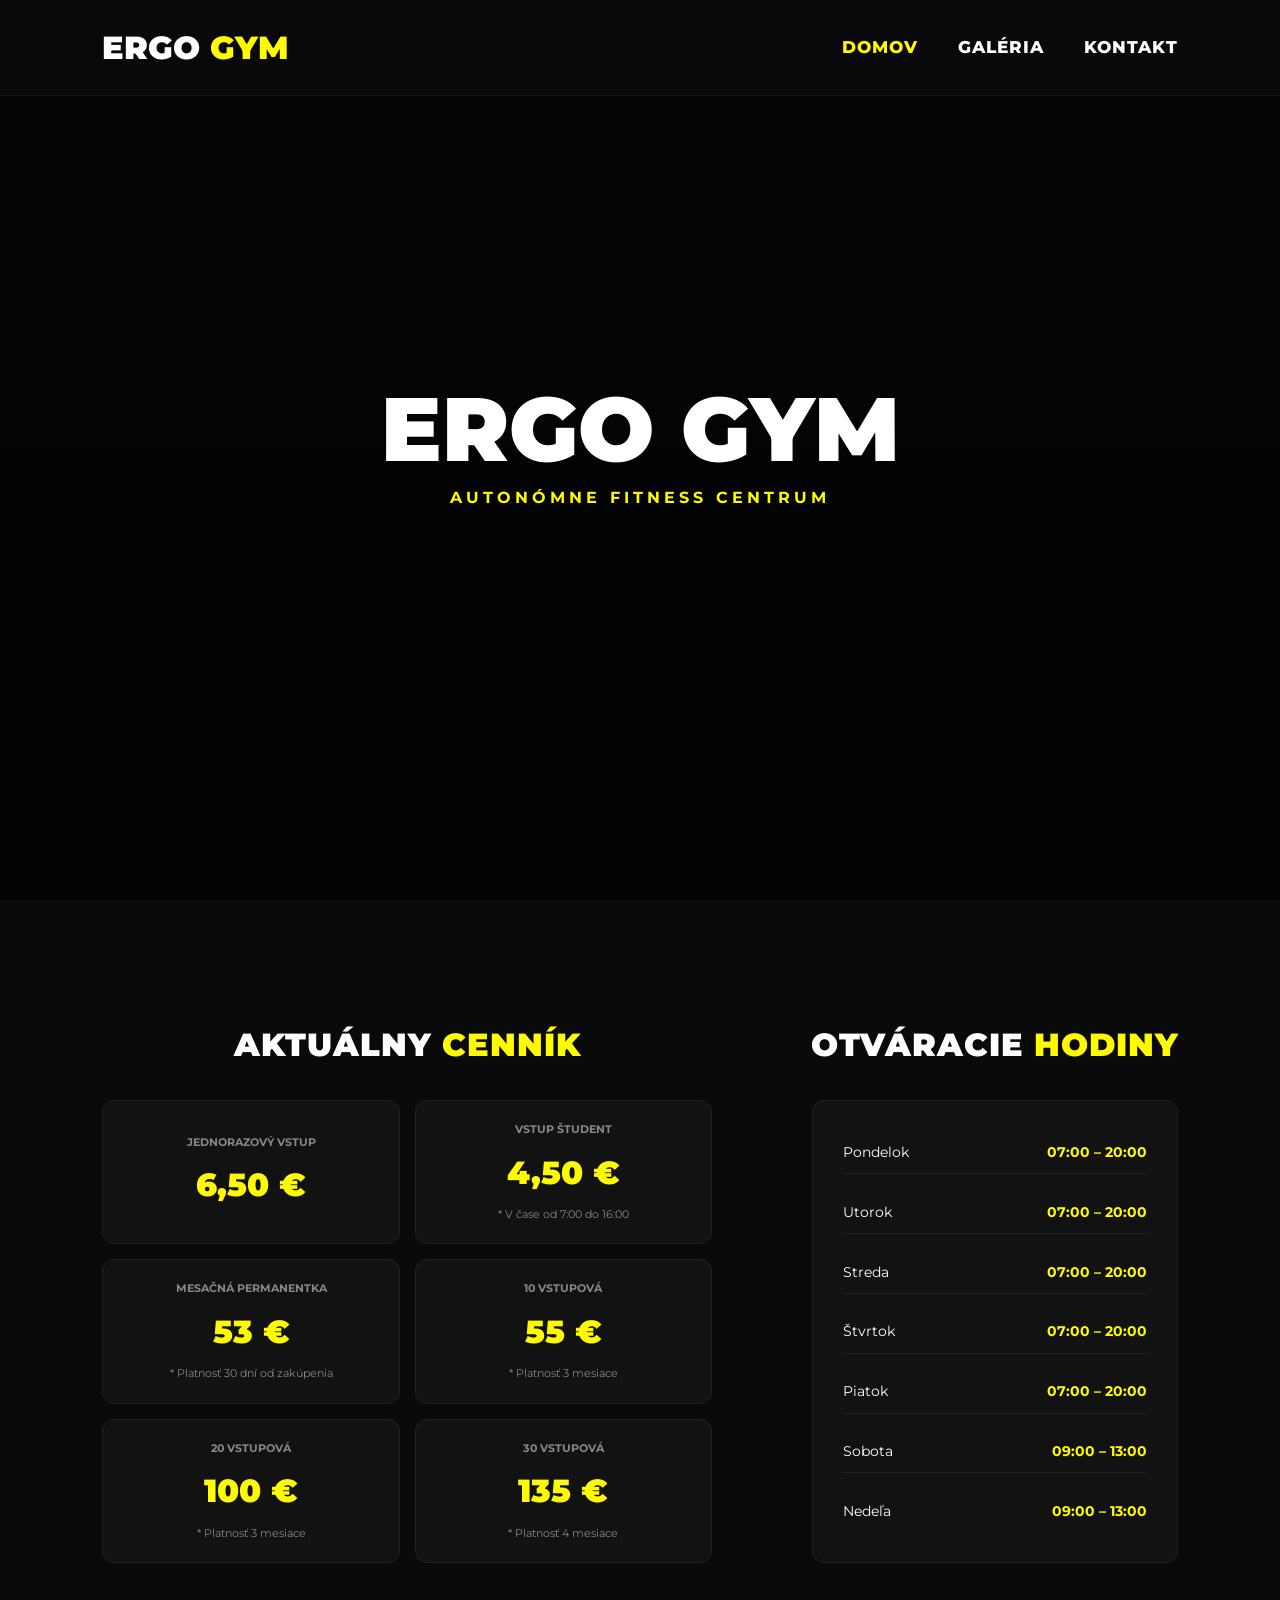
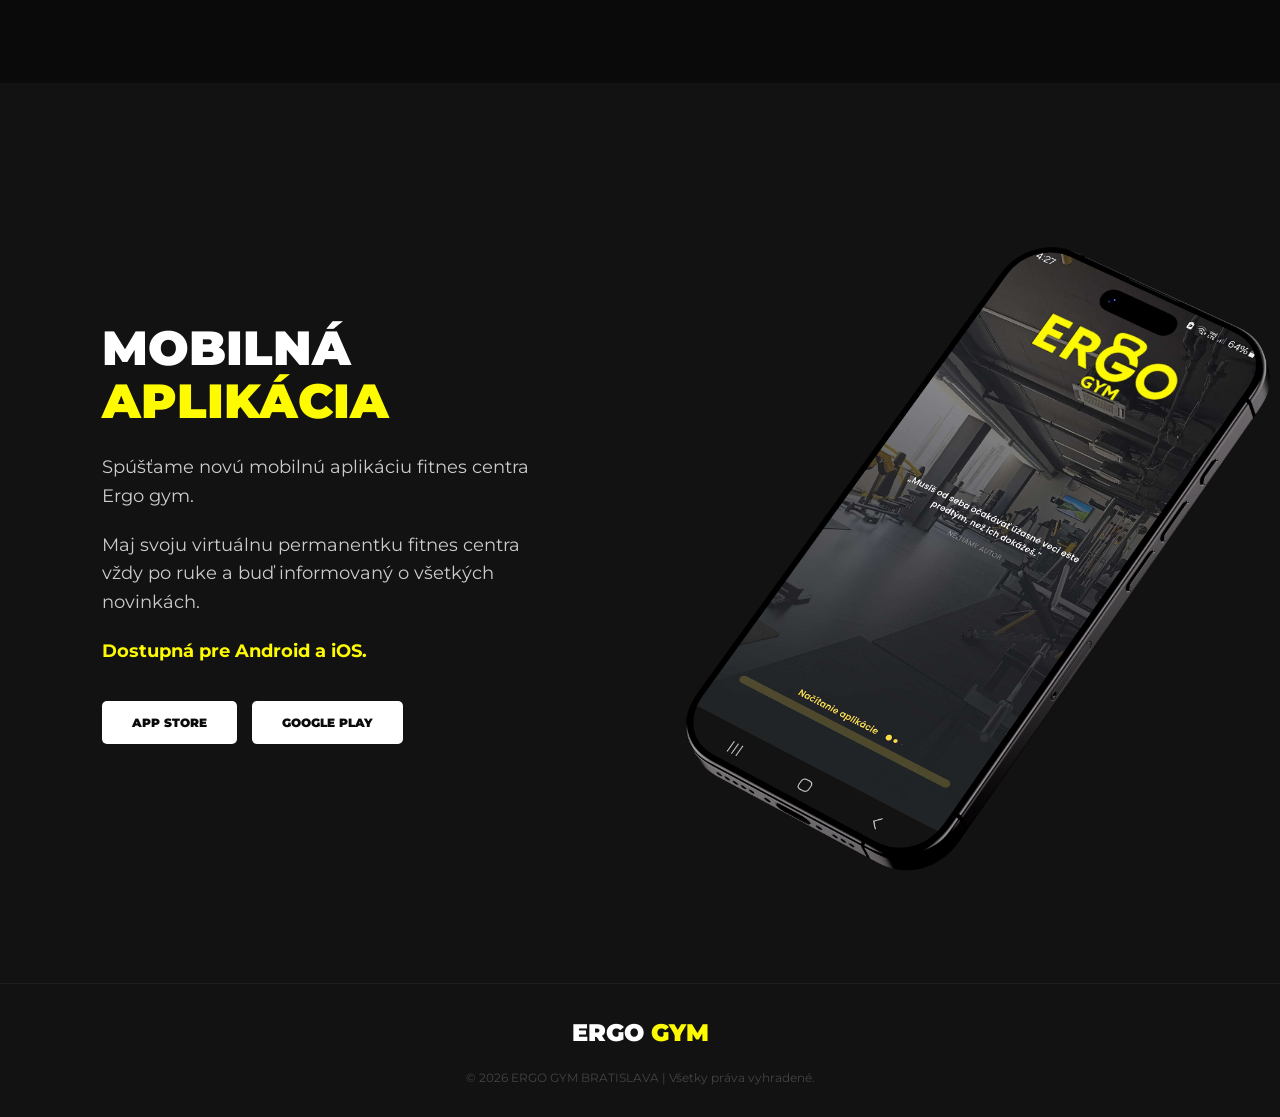
<file: index.html>
<!DOCTYPE html>
<html lang="sk">
<head>
    <meta charset="UTF-8">
    <meta name="viewport" content="width=device-width, initial-scale=1.0">
    <title>ERGO GYM | Domov</title>
    <link rel="icon" type="image/png" href="favicon.png">
    <link href="https://fonts.googleapis.com/css2?family=Montserrat:wght@400;700;900&display=swap" rel="stylesheet">
    
    <style>
        :root {
            --primary: #fefb00;
            --black: #0a0a0a;
            --dark-grey: #121212;
            --light-grey: #1c1c1c;
            --white: #ffffff;
            --text-muted: #888;
        }

        * {
            margin: 0;
            padding: 0;
            box-sizing: border-box;
            font-family: 'Montserrat', sans-serif;
        }

        html, body {
            overflow-x: hidden;
            background-color: var(--black);
            color: var(--white);
            line-height: 1.6;
        }

            html::-webkit-scrollbar {
            display: none;
        }


            html {
            -ms-overflow-style: none;  
            scrollbar-width: none;  
        }
        /* Navigácia */
        nav {
            display: flex;
            justify-content: space-between;
            align-items: center;
            padding: 22px 8%; 
            background: rgba(10, 10, 10, 0.95);
            backdrop-filter: blur(10px);
            position: fixed;
            top: 0;
            width: 100%;
            z-index: 1000;
            border-bottom: 1px solid rgba(255,255,255,0.05);
            transition: 0.3s ease;
        }

        nav .logo {
            font-weight: 900;
            font-size: 32px;
            text-decoration: none;
            color: var(--white);
            text-transform: uppercase;
            position: relative;
            z-index: 1;
        }

        nav .logo span { color: var(--primary); }

        nav ul { 
            display: flex; 
            list-style: none; 
            gap: 40px; 
            align-items: center;
        }

        nav ul li a {
            color: var(--white);
            text-decoration: none;
            text-transform: uppercase;
            font-size: 17px;
            font-weight: 800;
            letter-spacing: 1px;
            transition: 0.3s;
        }

        nav ul li a:hover { color: var(--primary); }
         nav ul li a.active { color: var(--primary); }

        /* Hamburger */
        .hamburger {
            display: none;
            cursor: pointer;
            flex-direction: column;
            gap: 7px;
            z-index: 3001;
            padding: 5px;
        }

        .hamburger span {
            display: block;
            width: 32px;
            height: 3px;
            background-color: var(--white);
            transition: 0.3s;
            border-radius: 2px;
        }

        .hamburger.active span:nth-child(1) { transform: translateY(10px) rotate(45deg); background-color: var(--primary); }
        .hamburger.active span:nth-child(2) { opacity: 0; }
        .hamburger.active span:nth-child(3) { transform: translateY(-10px) rotate(-45deg); background-color: var(--primary); }

        /* Hero Sekcia */
        header {
            position: relative;
            height: 100vh;
            display: flex;
            flex-direction: column;
            justify-content: center;
            align-items: center;
            text-align: center;
            padding: 0 20px;
        }

        .hero-slideshow {
            position: absolute;
            top: 0;
            left: 0;
            width: 100%;
            height: 100%;
            z-index: 1;
        }

        .hero-slide {
            position: absolute;
            top: 0;
            left: 0;
            width: 100%;
            height: 100%;
            background-size: cover;
            background-position: center;
            opacity: 0;
            transition: opacity 1.5s ease-in-out;
        }

        .hero-slide.active { opacity: 1; }

        .hero-overlay {
            position: absolute;
            top: 0;
            left: 0;
            width: 100%;
            height: 100%;
            background: linear-gradient(rgba(0,0,0,0.5), rgba(0,0,0,0.8));
            z-index: 2;
        }

        header h1 {
            position: relative;
            z-index: 3;
            font-size: clamp(45px, 12vw, 90px);
            font-weight: 900;
            text-transform: uppercase;
            line-height: 0.9;
        }

        header p {
            position: relative;
            z-index: 3;
            color: var(--primary);
            font-weight: 700;
            text-transform: uppercase;
            letter-spacing: 4px;
            margin-top: 15px;
            font-size: clamp(12px, 2.5vw, 16px);
        }

        /* Pricing & Hours Layout */
        .full-section {
            padding: 120px 8%;
            max-width: 1400px;
            margin: 0 auto;
        }

        .pricing-container { 
            display: flex; 
            gap: 100px; 
            align-items: stretch; 
            flex-wrap: wrap; 
        }

        .pricing-side { flex: 2; min-width: 350px; display: flex; flex-direction: column; }
        .hours-side { flex: 1.2; min-width: 300px; display: flex; flex-direction: column; }

        .section-title { 
            font-size: clamp(24px, 3.5vw, 32px); 
            font-weight: 900; 
            text-transform: uppercase; 
            margin-bottom: 30px; 
            height: 50px; 
            display: flex; 
            align-items: center; 
            justify-content: center; 
            text-align: center; 
            letter-spacing: 1px; 
        }

        .section-title span { color: var(--primary); margin-left: 10px; }
        
        .pricing-grid { display: grid; grid-template-columns: repeat(2, 1fr); gap: 15px; flex-grow: 1; }
        .price-card { background: var(--dark-grey); padding: 20px; border-radius: 12px; text-align: center; border: 1px solid #222; display: flex; flex-direction: column; justify-content: center; transition: 0.3s; }
        .price-card:hover { border-color: var(--primary); }
        .price-card h3 { font-size: 11px; color: var(--text-muted); text-transform: uppercase; margin-bottom: 8px; }
        .price-card .amount { font-size: 32px; font-weight: 900; color: var(--primary); }
        .price-card .note { font-size: 11px; color: var(--text-muted); margin-top: 8px; }
        
        .hours-mini { background: var(--dark-grey); padding: 30px; border-radius: 12px; border: 1px solid #222; flex-grow: 1; display: flex; flex-direction: column; justify-content: space-between; }
        .hours-row { display: flex; justify-content: space-between; padding: 10px 0; border-bottom: 1px solid #222; font-size: 14px; }
        .hours-row:last-child { border: none; }
        .hours-row span:last-child { color: var(--primary); font-weight: 700; }

        /* App Section */
        .app-full-section { min-height: 100vh; background-color: var(--dark-grey); display: flex; align-items: center; }
        .app-container { display: flex; align-items: center; flex-wrap: wrap; width: 100%; }
        .app-text-side { flex: 1; padding: 60px 8%; min-width: 350px; }
        .app-text-side h2 { font-size: clamp(32px, 5vw, 48px); font-weight: 900; text-transform: uppercase; margin-bottom: 25px; line-height: 1.1; }
        .app-text-side h2 span { color: var(--primary); }
        .app-text-side p { margin-bottom: 20px; font-size: 18px; color: #ccc; }
        .app-image-side { flex: 1.4; height: 100vh; min-width: 400px; }
        .app-image-side img { width: 100%; height: 100%; object-fit: cover; }
        .store-btns { display: flex; gap: 15px; margin-top: 35px; }
        .btn { background: var(--white); color: var(--black); padding: 12px 30px; border-radius: 5px; text-decoration: none; font-weight: 900; text-transform: uppercase; font-size: 12px; transition: 0.3s; }
        .btn:hover { background: var(--primary); }

        /* Footer Stylings */
        footer { 
            text-align: center; 
            padding: 30px 30px 30px 30px; 
            color: #444; 
            font-size: 12px; 
            background: var(--dark-grey); /* Matched to App section */
            border-top: 1px solid rgba(255,255,255,0.05); /* Thin separator line */
        }

        .footer-logo {
            font-weight: 900;
            font-size: 24px;
            text-decoration: none;
            color: var(--white);
            text-transform: uppercase;
            display: block;
            margin-bottom: 15px;
        }

        .footer-logo span { color: var(--primary); }

        @media (max-width: 992px) {
            .hamburger { display: flex; }
            nav ul {
                position: fixed;
                top: 0;
                right: -100%;
                width: 80%;
                height: 100vh;
                background: #0a0a0a;
                flex-direction: column;
                justify-content: center;
                gap: 40px;
                transition: 0.4s cubic-bezier(0.165, 0.84, 0.44, 1);
                box-shadow: -15px 0 40px rgba(0,0,0,0.9);
                z-index: 3000;
            }
            nav ul.active { right: 0; }
            nav ul li a { font-size: 24px; }

            .pricing-container { flex-direction: column; gap: 60px; }
            .pricing-side, .hours-side { flex: none; width: 100%; }
            .app-image-side { height: 50vh; order: 2; }
            .app-text-side { order: 1; text-align: center; padding: 60px 8%; }
            .store-btns { justify-content: center; }
        }

        @media (max-width: 600px) {
            nav { padding: 15px 8%; }
            nav .logo { font-size: 26px; }
            .pricing-grid { grid-template-columns: 1fr; }
            .store-btns { flex-direction: column; align-items: center; }
            .btn { width: 100%; max-width: 250px; text-align: center; }
        }
    </style>
</head>
<body>

    <nav>
        <a href="index.html" class="logo">ERGO <span>GYM</span></a>
        <div class="hamburger" id="hamburger">
            <span></span>
            <span></span>
            <span></span>
        </div>
        <ul id="nav-links">
            <li><a href="index.html" class="active" >Domov</a></li>
            <li><a href="galeria.html">Galéria</a></li>
            <li><a href="kontakt.html">Kontakt</a></li>
        </ul>
    </nav>

    <header>
        <div class="hero-slideshow" id="slideshow"></div>
        <div class="hero-overlay"></div>
        <h1>ERGO GYM</h1>
        <p>Autonómne fitness centrum</p>
    </header>

    <section class="full-section">
        <div class="pricing-container">
            <div class="pricing-side">
                <h2 class="section-title">Aktuálny <span>Cenník</span></h2>
                <div class="pricing-grid">
                    <div class="price-card">
                        <h3>Jednorazový Vstup</h3>
                        <div class="amount">6,50 €</div>
                    </div>
                    <div class="price-card">
                        <h3>Vstup študent</h3>
                        <div class="amount">4,50 €</div>
                        <p class="note">* V čase od 7:00 do 16:00</p>
                    </div>
                    <div class="price-card">
                        <h3>Mesačná permanentka</h3>
                        <div class="amount">53 €</div>
                        <p class="note">* Platnosť 30 dní od zakúpenia</p>
                    </div>
                    <div class="price-card">
                        <h3>10 vstupová</h3>
                        <div class="amount">55 €</div>
                        <p class="note">* Platnosť 3 mesiace</p>
                    </div>
                    <div class="price-card">
                        <h3>20 vstupová</h3>
                        <div class="amount">100 €</div>
                        <p class="note">* Platnosť 3 mesiace</p>
                    </div>
                    <div class="price-card">
                        <h3>30 vstupová</h3>
                        <div class="amount">135 €</div>
                        <p class="note">* Platnosť 4 mesiace</p>
                    </div>
                </div>
            </div>

            <div class="hours-side">
                <h2 class="section-title">Otváracie <span>Hodiny</span></h2>
                <div class="hours-mini">
                    <div class="hours-row"><span>Pondelok</span><span>07:00 – 20:00</span></div>
                    <div class="hours-row"><span>Utorok</span><span>07:00 – 20:00</span></div>
                    <div class="hours-row"><span>Streda</span><span>07:00 – 20:00</span></div>
                    <div class="hours-row"><span>Štvrtok</span><span>07:00 – 20:00</span></div>
                    <div class="hours-row"><span>Piatok</span><span>07:00 – 20:00</span></div>
                    <div class="hours-row"><span>Sobota</span><span>09:00 – 13:00</span></div>
                    <div class="hours-row"><span>Nedeľa</span><span>09:00 – 13:00</span></div>
                </div>
            </div>
        </div>
    </section>

    <section class="app-full-section">
        <div class="app-container">
            <div class="app-text-side">
                <h2>Mobilná <span>Aplikácia</span></h2>
                <p>Spúšťame novú mobilnú aplikáciu fitnes centra Ergo gym.</p>
                <p>Maj svoju virtuálnu permanentku fitnes centra vždy po ruke a buď informovaný o všetkých novinkách.</p>
                <p style="font-weight: bold; color: var(--primary);">Dostupná pre Android a iOS.</p>
                <div class="store-btns">
                    <a href="https://apps.apple.com/us/app/ergogym-bratislava/id6514317859" target="_blank" class="btn">App Store</a>
                    <a href="https://play.google.com/store/apps/details?id=com.ergogym&hl=sk" target="_blank" class="btn">Google Play</a>
                </div>
            </div>
            <div class="app-image-side">
                <img src="mockup.png" alt="Ergo Gym priestory">
            </div>
        </div>
    </section>

    <footer>
        <div class="footer-logo">ERGO <span>GYM</span></div>
        <p>&copy; 2026 ERGO GYM BRATISLAVA | Všetky práva vyhradené.</p>
    </footer>

    <script>
        const hamburger = document.getElementById('hamburger');
        const navLinks = document.getElementById('nav-links');

        hamburger.addEventListener('click', () => {
            hamburger.classList.toggle('active');
            navLinks.classList.toggle('active');
        });

        document.querySelectorAll('nav ul li a').forEach(link => {
            link.addEventListener('click', () => {
                hamburger.classList.remove('active');
                navLinks.classList.remove('active');
            });
        });

        const images = [
            "https://www.ergogym.sk/wp-content/uploads/2022/08/IMG_20220801_094522-1536x1153.jpg",
            "https://www.ergogym.sk/wp-content/uploads/2022/08/IMG_20220801_102851-1536x1153.jpg",
            "https://www.ergogym.sk/wp-content/uploads/2022/08/IMG_20220801_102951-1536x1153.jpg",
            "https://www.ergogym.sk/wp-content/uploads/2022/08/IMG_20220801_102828-1536x1153.jpg",
            "https://www.ergogym.sk/wp-content/uploads/2022/08/IMG_20220801_102937-1536x1153.jpg",
            "https://www.ergogym.sk/wp-content/uploads/2022/08/IMG_20220801_094622-1536x1153.jpg",
            "https://www.ergogym.sk/wp-content/uploads/2022/08/IMG_20220801_093239-1536x1153.jpg",
            "https://www.ergogym.sk/wp-content/uploads/2022/08/IMG_20220801_094634-1536x1153.jpg",
            "https://www.ergogym.sk/wp-content/uploads/2022/08/IMG_20220801_102803-1536x1153.jpg"
        ];

        const container = document.getElementById('slideshow');
        images.forEach((src, index) => {
            const slide = document.createElement('div');
            slide.className = 'hero-slide' + (index === 0 ? ' active' : '');
            slide.style.backgroundImage = `url('${src}')`;
            container.appendChild(slide);
        });

        const slides = document.querySelectorAll('.hero-slide');
        let current = 0;
        function nextSlide() {
            slides[current].classList.remove('active');
            current = (current + 1) % slides.length;
            slides[current].classList.add('active');
        }
        setInterval(nextSlide, 4000);
    </script>
</body>
</html>
</file>
